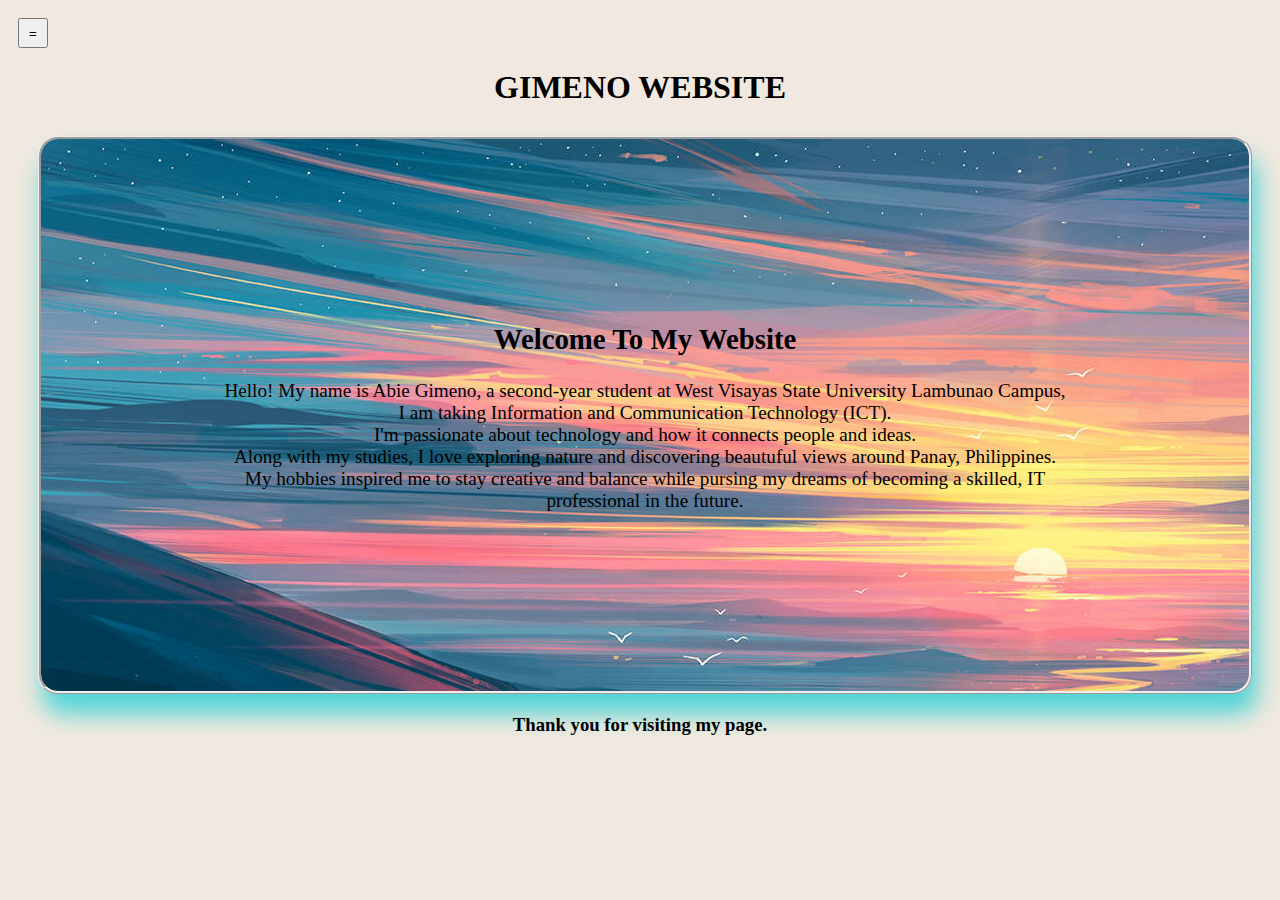
<file: index.html>
<!DOCTYPE html>
<html lang="en">
<head>
    <meta charset="UTF-8">
    <meta name="viewport" content="width=device-width, initial-scale=1.0">
    <link rel="stylesheet" href="style.css">
    <title>GIMENO</title>
</head>
<body>
    <nav>
        <button onclick="menu.hidden^=1">=</button>
        <ul id="menu"hidden>
            <li>
              <a href="index.html">Home</a></li>
            <li>
                <a href="about.html">About</a>
            </li>
            <li>
                <a href="gallery.html">Gallery</a>
            </li>
        </ul>
    </nav>
    <div class="babaw"><head><h1>GIMENO WEBSITE</h1></head></div>

    <div class="personal">
      <h2>Welcome To My Website</h2>
      <p>Hello! My name is Abie Gimeno, a second-year student at West Visayas State University Lambunao Campus,
      <br> I am taking Information and Communication Technology (ICT).
      <br>I'm passionate about technology and how it connects people and ideas. 
      <br>Along with my studies, I love exploring nature and discovering beautuful views around Panay, Philippines.
      <br>My hobbies inspired me to stay creative and balance while pursing my dreams of becoming a skilled, IT professional in the future.
    </p>
    </div>

<footer>
    <h3>Thank you for visiting my page.</h3>
</footer>
</body>
</html>
</file>
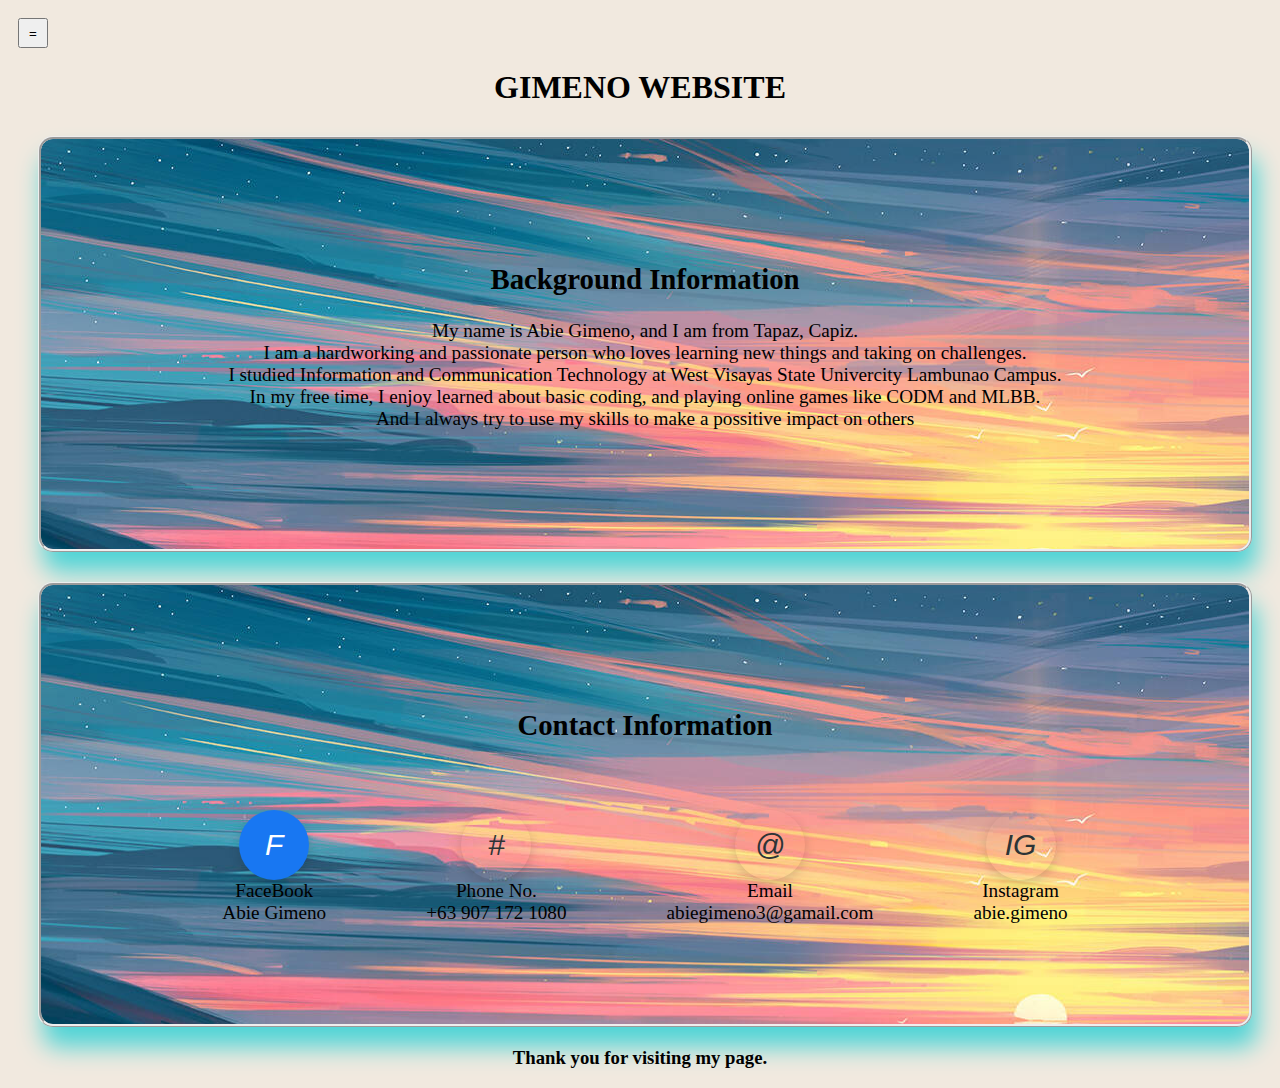
<file: about.html>
<!DOCTYPE html>
<html lang="en">
<head>
    <meta charset="UTF-8">
    <meta name="viewport" content="width=device-width, initial-scale=1.0">
    <link rel="stylesheet" href="style.css">
    <title>GIMENO</title>
</head>
<body>
    <nav>
        <button onclick="menu.hidden^=1">=</button>
        <ul id="menu"hidden>
            <li><a href="index.html">Home</a></li>
            <li>
                <a href="about.html">About</a>
            </li>
            <li>
                <a href="gallery.html">Gallery</a>
            </li>
        </ul>
    </nav>
    <div class="babaw"><head><h1>GIMENO WEBSITE</h1></head></div>

    <div class="about">
      <header><h2>Background Information</h2></header>
      <p>My name is Abie Gimeno, and I am from Tapaz, Capiz.
      <br>
      I am a hardworking and passionate person who loves learning new things and taking on challenges.
      <br>
      I studied  Information and Communication Technology at West Visayas State Univercity Lambunao Campus.
      <br>
      In my free time, I enjoy learned about basic coding, and playing online games like CODM and MLBB.
      <br>
      And I always try to use my skills to make a possitive impact on others</p>
    </div>
    <div class="contact-container">
    <header><h2>Contact Information</h2></header>
    <br>
    <br>
    <div class="icons">
      <div class="icon-box">
        <a href="https://www.facebook.com/" target="_blank" class="icon facebook">
          <i class="fab fa-facebook-f">F</i>
        </a>
        <div class="label">FaceBook</div>
        <div>Abie Gimeno</div>
      </div>
      <div class="icon-box">
        <div class="icon">
          <i class="fa-solid fa-phone">#</i>
        </div>
        <div class="label">Phone No.</div>
        <div>+63 907 172 1080</div>
      </div>
      <div class="icon-box">
        <div class="icon">
          <i class="fa-solid fa-envelope">@</i>
        </div>
        <div class="label">Email</div>
        <div class="gmail">abiegimeno3@gamail.com</div>
      </div>
      <div class="icon-box">
        <div class="icon">
          <i class="fa-solid fa-envelope">IG</i>
        </div>
        <div class="label">Instagram</div>
        <div class="IG">abie.gimeno</div>
    </div>
  </div>
  </div>

<footer>
    <h3>Thank you for visiting my page.</h3>
</footer>

    
</body>
</html>
</file>
<file: style.css>
nav button{
  width: 30px;
  height: 30px;
  margin-left: 10px;
  margin-top: 10px;
}
.babaw{
  text-align: center;
}

a {
  text-decoration: none;
}
li :hover{
  background-color: pink;
}
body{
  background-color: rgb(241, 233, 223);
}
.personal{
  margin: 30px 20px 20px 30px;
  padding: 160px;
  text-align: center;
  font-size: larger;
  box-shadow: 5px 20px 25px rgb(79, 212, 214);
  border-radius: 20px;
  border-style: ridge;
  background: url(img/Nature.jpg);
    
}
.personal h2{
    text-align: center;
}
.about{
  text-align: center;
  padding: 100px ;
  margin: 30px 20px 20px 30px;
  font-size: larger;
  box-shadow: 5px 20px 25px rgb(79, 212, 214);
  border-radius: 15px;
  border-style: ridge;
  background: url(img/Nature.jpg);
}
.contact-container{
  text-align: center;
  padding: 100px ;
  margin: 30px 20px 20px 30px;
  font-size: larger;
  box-shadow: 5px 20px 25px rgb(79, 212, 214);
  border-radius: 15px;
  border-style: ridge;
  background: url(img/Nature.jpg);
}
.contact-container i {
  font-style: italic;
  font-family:'Franklin Gothic Medium', 'Arial Narrow', Arial, sans-serif;
}
.icons {
  display: flex;
  justify-content: center;
  gap: 100px;
  flex-wrap: wrap;
}
.icon-box {
  display: flex;
  flex-direction: column;
  align-items: center;
}
.icon {
  width: 70px;
  height: 70px;
  border-radius: 50%;
  display: flex;
  justify-content: center;
  align-items: center;
  font-size: 30px;
  color: #2d3436;
  box-shadow: 0 4px 12px rgba(0, 0, 0, 0.15);
  transition: all 0.3s ease;
}
.icon:hover {
  transform: scale(1.1);
  background: #74b9ff;
  color: white;
  box-shadow: 0 8px 20px rgba(0, 0, 0, 0.25);
}
.facebook {
  background: #1877f2;
  color: white;
}
.facebook:hover {
  background: #0b5ed7;
}
label {
  font-size: 10px;
  margin-top: 10px;
  color: #2d3436;
  font-weight: bold;
}


.habits{
  background: url(img/Nature.jpg);
}
.habits{
  margin: 30px 20px 20px 30px;
  padding: 40px 20px 20px 40px;
  text-align: center;
  font-size: larger;
  box-shadow: 5px 20px 25px rgb(79, 212, 214);
  border-radius: 15px;
  border-style: ridge;
  
}
.box-image{
  width: 70%;
  height: 350px;
  margin: 50px 200px;
  display: flex;
  justify-content: center;
  gap: 10px;
}
.box-image img{
  width: 10%;
  height: 100%;
  object-fit: cover;
  border: 1px solid white;
  transition: all ease-in-out 0.5s;
}
.box-image img:hover{
  width: 40%;
}

h3{
  text-align: center;
}
</file>
